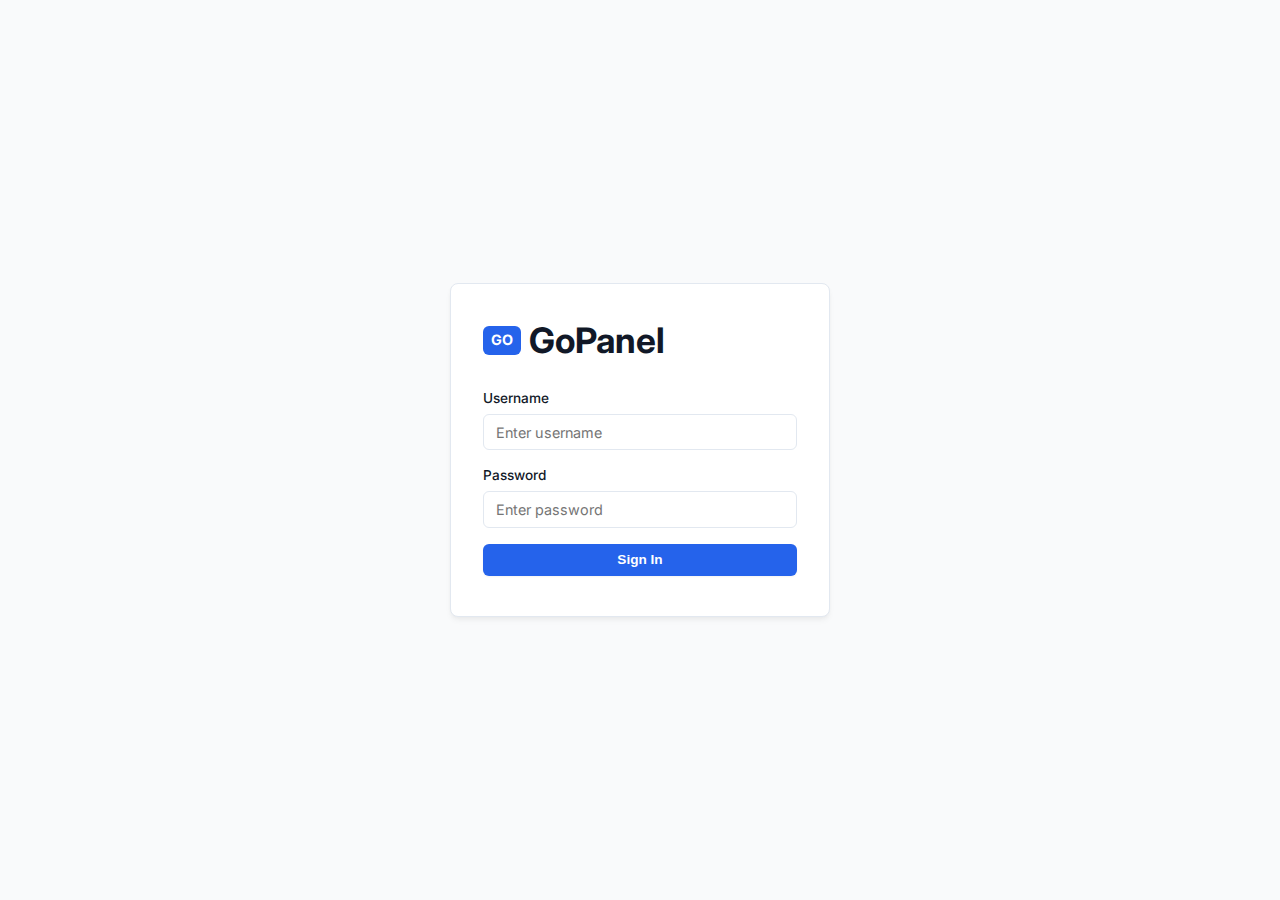
<file: login.html>
<!DOCTYPE html>
<html lang="en">

<head>
    <meta charset="UTF-8">
    <meta name="viewport" content="width=device-width, initial-scale=1.0">
    <title>Login - GoPanel</title>
    <link rel="stylesheet" href="assets/css/style.css">
    <link href="https://fonts.googleapis.com/css2?family=Inter:wght@400;500;600;700&display=swap" rel="stylesheet">
</head>

<body class="auth-body">
    <div class="glass-panel login-panel">
        <div class="logo">
            <div class="logo-icon">GO</div>
            <h1>GoPanel</h1>
        </div>
        <form id="loginForm">
            <div class="form-group">
                <label>Username</label>
                <input type="text" name="username" required placeholder="Enter username">
            </div>
            <div class="form-group">
                <label>Password</label>
                <input type="password" name="password" required placeholder="Enter password">
            </div>
            <button type="submit" class="btn primary full-width">Sign In</button>
            <div id="errorMsg" class="error-text"></div>
        </form>
    </div>
    <script>
        document.getElementById('loginForm').addEventListener('submit', async (e) => {
            e.preventDefault();
            const formData = new FormData(e.target);
            const data = Object.fromEntries(formData.entries());

            try {
                const res = await fetch('api/auth.php?action=login', {
                    method: 'POST',
                    headers: { 'Content-Type': 'application/json' },
                    body: JSON.stringify(data)
                });
                const json = await res.json();
                if (json.success) {
                    window.location.href = 'index.html';
                } else {
                    document.getElementById('errorMsg').textContent = json.error || 'Login failed';
                }
            } catch (err) {
                document.getElementById('errorMsg').textContent = 'Connection error';
            }
        });
    </script>
</body>

</html>
</file>
<file: assets/css/style.css>
:root {
    --bg-body: #f8f9fa;
    /* Slightly cooler gray */
    --bg-card: #ffffff;
    --bg-sidebar: #ffffff;
    --primary: #2563eb;
    /* Slightly stronger blue */
    --primary-hover: #1d4ed8;
    --text-main: #111827;
    /* Darker for contrast */
    --text-muted: #6b7280;
    --border: #e2e8f0;
    --shadow-sm: 0 1px 2px 0 rgba(0, 0, 0, 0.05);
    --shadow-md: 0 4px 6px -1px rgba(0, 0, 0, 0.05), 0 2px 4px -1px rgba(0, 0, 0, 0.03);
    /* Lighter shadow */
    --radius: 8px;
    /* Sharper corners */
}

* {
    box-sizing: border-box;
    margin: 0;
    padding: 0;
}

body {
    font-family: 'Inter', -apple-system, BlinkMacSystemFont, "Segoe UI", Roboto, Helvetica, Arial, sans-serif;
    background-color: var(--bg-body);
    color: var(--text-main);
    height: 100vh;
    overflow: hidden;
    font-size: 13px;
    /* Compact text */
    line-height: 1.4;
    -webkit-font-smoothing: antialiased;
}

/* Auth Page overrides */
.auth-body {
    display: flex;
    justify-content: center;
    align-items: center;
    background: #f9fafb;
}

.glass-panel {
    background: var(--bg-card);
    border: 1px solid var(--border);
    border-radius: var(--radius);
    box-shadow: var(--shadow-md);
}

.login-panel {
    width: 100%;
    max-width: 380px;
    padding: 2rem;
}

.logo {
    display: flex;
    align-items: center;
    gap: 0.5rem;
    margin-bottom: 1.5rem;
    color: var(--text-main);
    font-weight: 600;
    font-size: 1.1rem;
}

.logo-icon {
    background: var(--primary);
    color: white;
    font-weight: bold;
    padding: 4px 8px;
    border-radius: 6px;
    font-size: 0.9rem;
}

/* Forms */
.form-group {
    margin-bottom: 1rem;
}

.form-group label {
    display: block;
    margin-bottom: 0.35rem;
    color: var(--text-main);
    font-weight: 500;
    font-size: 0.85rem;
}

input,
select,
textarea {
    width: 100%;
    padding: 0.55rem 0.75rem;
    background: #fff;
    border: 1px solid var(--border);
    border-radius: 6px;
    color: var(--text-main);
    font-family: inherit;
    font-size: 0.9rem;
    transition: border-color 0.15s;
}

input:focus,
select:focus,
textarea:focus {
    outline: none;
    border-color: var(--primary);
    box-shadow: 0 0 0 2px rgba(37, 99, 235, 0.1);
}

/* Specific styling for code editors to keep them LIGHT */
#codeEditor,
#termOutput,
#logsVal {
    background: #ffffff !important;
    color: #1f2937 !important;
    border: 1px solid var(--border) !important;
    font-family: 'Menlo', 'Monaco', 'Courier New', monospace;
    font-size: 12px;
}

/* Modal background for terminal - FORCE LIGHT */
#termModal .modal-content {
    background: #ffffff !important;
    color: #1f2937 !important;
}

#termModal .modal-header {
    background: #ffffff;
    border-bottom: 1px solid var(--border);
    color: var(--text-main);
}

#termModal .close-modal {
    color: var(--text-muted);
}

#termModal .close-modal:hover {
    color: var(--text-main);
    background: rgba(0, 0, 0, 0.05);
}

.btn {
    padding: 0.55rem 1rem;
    border: none;
    border-radius: 6px;
    font-weight: 600;
    cursor: pointer;
    transition: all 0.2s;
    display: inline-flex;
    align-items: center;
    gap: 0.4rem;
    font-size: 0.85rem;
}

.btn.primary {
    background: var(--primary);
    color: white;
    box-shadow: 0 1px 2px rgba(0, 0, 0, 0.05);
}

.btn.primary:hover {
    background: var(--primary-hover);
}

.btn.secondary {
    background: white;
    color: var(--text-main);
    border: 1px solid var(--border);
}

.btn.secondary:hover {
    background: #f9fafb;
    border-color: #cbd5e1;
}

.btn.full-width {
    width: 100%;
    justify-content: center;
}

.btn.small {
    padding: 0.3rem 0.6rem;
    font-size: 0.75rem;
}

/* Layout */
.app-container {
    display: flex;
    height: 100vh;
}

.sidebar {
    width: 220px;
    /* Slimmer sidebar */
    background: var(--bg-sidebar);
    border-right: 1px solid var(--border);
    display: flex;
    flex-direction: column;
    padding: 1.25rem;
}

.sidebar .logo {
    justify-content: flex-start;
    margin-bottom: 1.5rem;
}

.nav-menu {
    flex: 1;
    display: flex;
    flex-direction: column;
    gap: 0.25rem;
}

.nav-item {
    color: var(--text-muted);
    text-decoration: none;
    padding: 0.5rem 0.75rem;
    border-radius: 6px;
    display: flex;
    align-items: center;
    gap: 0.6rem;
    transition: 0.15s;
    font-weight: 500;
    font-size: 0.9rem;
}

.nav-item:hover {
    background: #f1f5f9;
    color: var(--text-main);
}

.nav-item.active {
    background: #eff6ff;
    color: var(--primary);
}

.user-profile {
    border-top: 1px solid var(--border);
    padding-top: 0.75rem;
    display: flex;
    justify-content: space-between;
    align-items: center;
}

.user-info span {
    display: block;
    font-weight: 600;
    color: var(--text-main);
    font-size: 0.85rem;
}

.user-info small {
    color: var(--text-muted);
    font-size: 0.75rem;
}

.main-content {
    flex: 1;
    display: flex;
    flex-direction: column;
    overflow: hidden;
    background: var(--bg-body);
}

.top-bar {
    padding: 1rem 2rem;
    border-bottom: 1px solid var(--border);
    background: var(--bg-card);
    display: flex;
    justify-content: space-between;
    align-items: center;
    height: 60px;
}

.top-bar h2 {
    font-weight: 600;
    font-size: 1.25rem;
}

.content-area {
    padding: 2rem;
    overflow-y: auto;
    flex: 1;
}

/* Modals */
.modal {
    position: fixed;
    top: 0;
    left: 0;
    width: 100%;
    height: 100%;
    background: rgba(0, 0, 0, 0.4);
    backdrop-filter: blur(1px);
    display: flex;
    justify-content: center;
    align-items: center;
    opacity: 0;
    pointer-events: none;
    transition: 0.2s;
    z-index: 1000;
}

.modal.active {
    opacity: 1;
    pointer-events: all;
}

.modal-content {
    width: 450px;
    background: var(--bg-card);
    border-radius: var(--radius);
    box-shadow: 0 10px 15px -3px rgba(0, 0, 0, 0.1), 0 4px 6px -2px rgba(0, 0, 0, 0.05);
    overflow: hidden;
    max-height: 90vh;
    display: flex;
    flex-direction: column;
}

.modal.full-screen .modal-content {
    width: 95%;
    height: 95%;
}

.modal-header {
    padding: 1rem 1.25rem;
    border-bottom: 1px solid var(--border);
    display: flex;
    justify-content: space-between;
    align-items: center;
    background: #fff;
}

.modal-header h3 {
    font-size: 1rem;
    font-weight: 600;
}

/* Generic Close Button (Icon) */
.close-modal {
    background: none;
    border: none;
    color: var(--text-muted);
    font-size: 1.5rem;
    cursor: pointer;
    line-height: 1;
    width: 32px;
    height: 32px;
    display: flex;
    align-items: center;
    justify-content: center;
    border-radius: 6px;
    transition: all 0.2s;
}

.close-modal:hover {
    color: var(--text-main);
    background: rgba(0, 0, 0, 0.05);
}

/* Editor Actions Container */
.editor-actions {
    display: flex;
    gap: 0.75rem;
    align-items: center;
}

.modal-body {
    padding: 1.25rem;
    overflow-y: auto;
    background: #fff;
}

.modal-body.no-padding {
    padding: 0;
    display: flex;
    flex: 1;
}

/* Utilities */
.hidden {
    display: none;
}

.error-text {
    color: #dc2626;
    margin-top: 0.5rem;
    font-size: 0.85rem;
    text-align: center;
}

/* Dashboard Cards */
.quick-stats {
    display: grid;
    grid-template-columns: repeat(auto-fit, minmax(180px, 1fr));
    gap: 1rem;
    margin-bottom: 2rem;
}

.stat-card {
    background: var(--bg-card);
    padding: 1.25rem;
    border-radius: var(--radius);
    border: 1px solid var(--border);
    box-shadow: var(--shadow-sm);
}

.stat-value {
    font-size: 1.75rem;
    font-weight: 700;
    margin-top: 0.25rem;
    color: var(--text-main);
    letter-spacing: -0.02em;
}

.stat-label {
    color: var(--text-muted);
    font-size: 0.8rem;
    font-weight: 500;
    text-transform: uppercase;
    letter-spacing: 0.05em;
}

.app-grid {
    display: grid;
    grid-template-columns: repeat(auto-fill, minmax(280px, 1fr));
    gap: 1.25rem;
}

.app-card {
    background: var(--bg-card);
    border: 1px solid var(--border);
    border-radius: var(--radius);
    padding: 1.25rem;
    transition: all 0.2s;
    box-shadow: var(--shadow-sm);
}

.app-card:hover {
    transform: translateY(-2px);
    box-shadow: var(--shadow-md);
    border-color: var(--primary);
}

.app-header {
    display: flex;
    justify-content: space-between;
    margin-bottom: 0.75rem;
    align-items: center;
}

.app-header strong {
    font-size: 1rem;
    color: var(--text-main);
    font-weight: 600;
}

.status-badge {
    padding: 2px 8px;
    border-radius: 99px;
    font-size: 0.7rem;
    font-weight: 600;
    text-transform: uppercase;
}

.status-active {
    background: #dcfce7;
    color: #15803d;
}

.status-inactive {
    background: #fee2e2;
    color: #b91c1c;
}

.app-actions {
    display: flex;
    gap: 0.4rem;
    margin-top: 1.25rem;
}

.icon-btn {
    background: white;
    border: 1px solid var(--border);
    color: var(--text-muted);
    padding: 0.4rem;
    border-radius: 6px;
    cursor: pointer;
    font-size: 1rem;
    transition: all 0.2s;
    display: flex;
    align-items: center;
    justify-content: center;
    width: 32px;
    height: 32px;
}

.icon-btn:hover {
    color: var(--primary);
    border-color: var(--primary);
    background: #eff6ff;
}

.app-actions .icon-btn[title="Delete"]:hover {
    color: #dc2626;
    border-color: #dc2626;
    background: #fef2f2;
}
</file>
